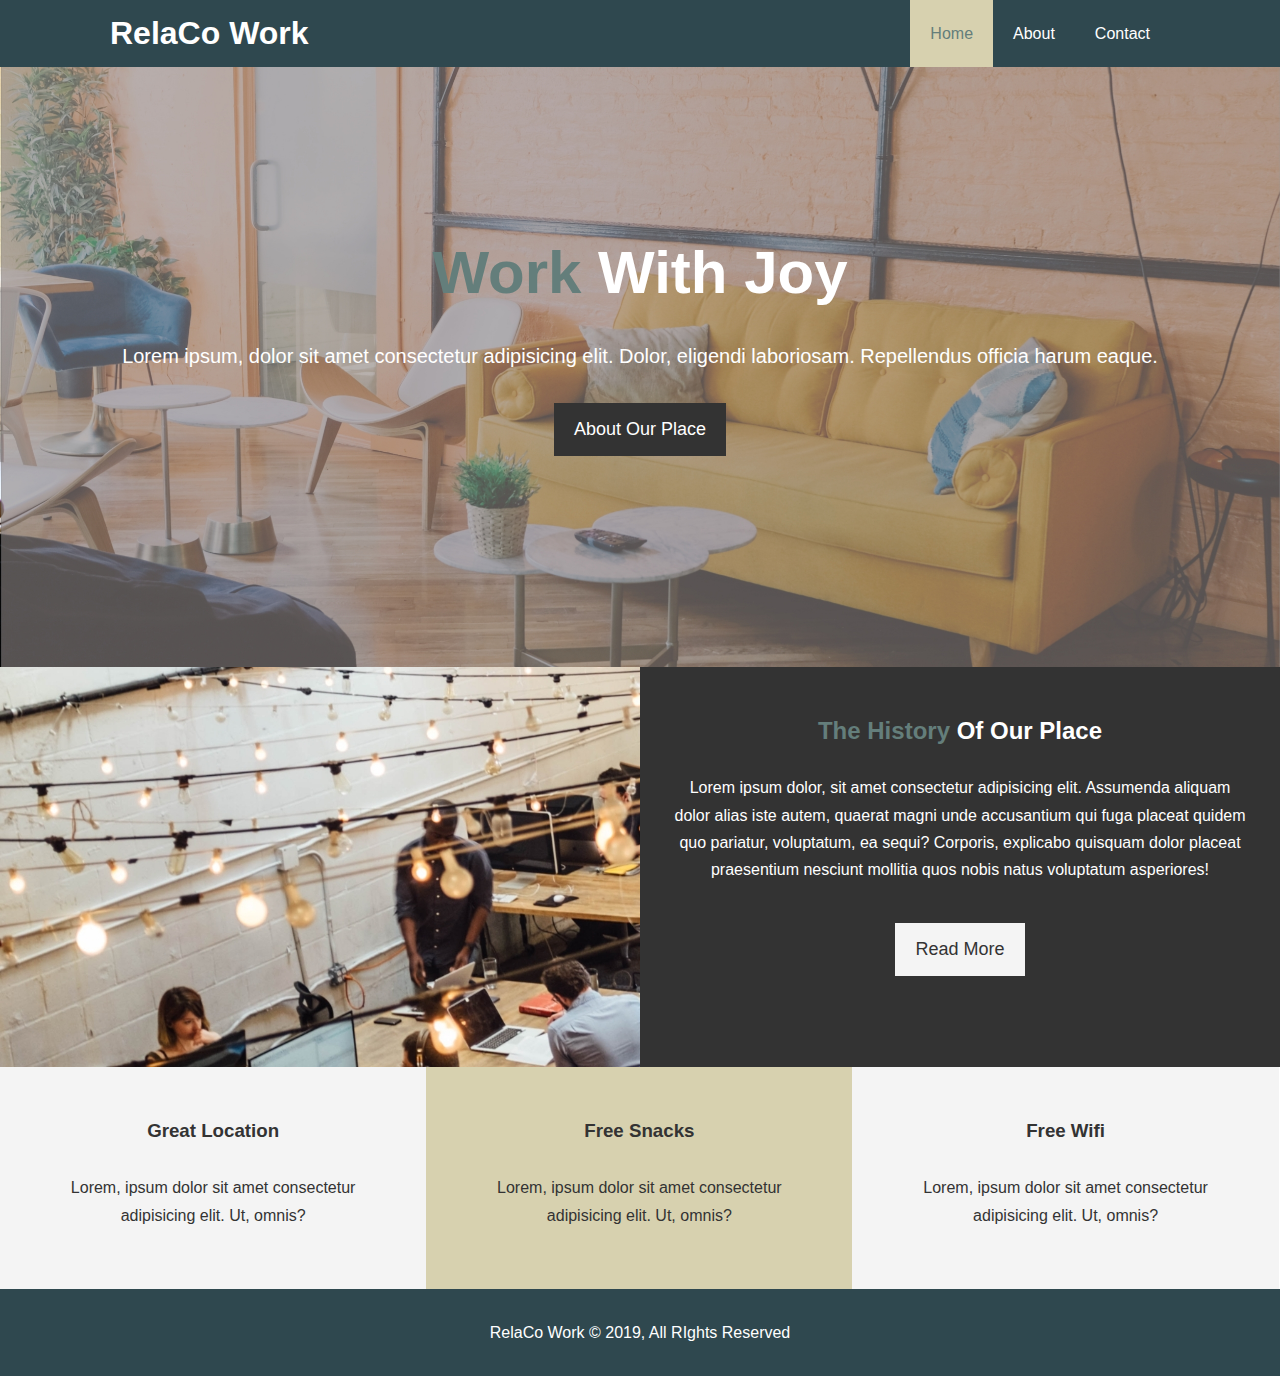
<file: index.html>
<!DOCTYPE html>
<html lang="en">
<head>
  <meta charset="UTF-8">
  <meta name="viewport" content="width=device-width, initial-scale=1.0">
  <meta http-equiv="X-UA-Compatible" content="ie=edge">
  <meta name="description" content="Welcome to the most extraordinary hotel in Boston Massachusetts">
  <meta name="keywords" content="hotel,boston hotel,new england hotel">
  <link rel="stylesheet" href="https://use.fontawesome.com/releases/v5.6.1/css/all.css" integrity="sha384-gfdkjb5BdAXd+lj+gudLWI+BXq4IuLW5IT+brZEZsLFm++aCMlF1V92rMkPaX4PP" crossorigin="anonymous">
  <link rel="stylesheet" href="css/style.css">
  <title>Relaco Work  </title>
</head>
<body>
  <header>
    <nav id="navbar">
      <div class="container">
        <h1 class="logo"><a href="index.html">RelaCo Work </a></h1>
        <ul>
          <li><a class="current" href="index.html">Home</a></li>
          <li><a href="about.html">About</a></li>
          <li><a href="contact.html">Contact</a></li>
        </ul>
      </div>
    </nav>

    <div id="showcase">
      <div class="container">
        <div class="showcase-content">
          <h1><span class="text-primary">Work</span> With Joy </h1>
          <p class="lead">Lorem ipsum, dolor sit amet consectetur adipisicing elit. Dolor, eligendi laboriosam. Repellendus officia harum eaque.</p>
          <a class="btn" href="about.html">About Our Place </a>
        </div>
      </div>
    </div>
  </header>

  <section id="home-info" class="bg-dark">
    <div class="info-img"></div>
    <div class="info-content">
      <h2><span class="text-primary">The History</span> Of Our Place </h2>
      <p>
          Lorem ipsum dolor, sit amet consectetur adipisicing elit. Assumenda
          aliquam dolor alias iste autem, quaerat magni unde accusantium qui
          fuga placeat quidem quo pariatur, voluptatum, ea sequi? Corporis,
          explicabo quisquam dolor placeat praesentium nesciunt mollitia quos
          nobis natus voluptatum asperiores!
      </p>
      <a href="about.html" class="btn btn-light">Read More</a>
    </div>
  </section>

  <section id="features">
    <div class="box bg-light">
      <i class="fas fa-hotel fa-3x"></i>
      <h3>Great Location</h3>
      <p>Lorem, ipsum dolor sit amet consectetur adipisicing elit. Ut, omnis?</p>
    </div>
    <div class="box bg-primary">
        <i class="fas fa-utensils fa-3x"></i>
        <h3>Free Snacks </h3>
        <p>Lorem, ipsum dolor sit amet consectetur adipisicing elit. Ut, omnis?</p>
    </div>
    <div class="box bg-light">
        <i class="fas fa-wifi fa-3x"></i>
        <h3>Free Wifi </h3>
        <p>Lorem, ipsum dolor sit amet consectetur adipisicing elit. Ut, omnis?</p>
    </div>
  </section>

  <div class="clr"></div>

  <footer id="main-footer">
    <p>RelaCo Work  &copy; 2019, All RIghts Reserved</p>
  </footer>
</body>
</html>
</file>
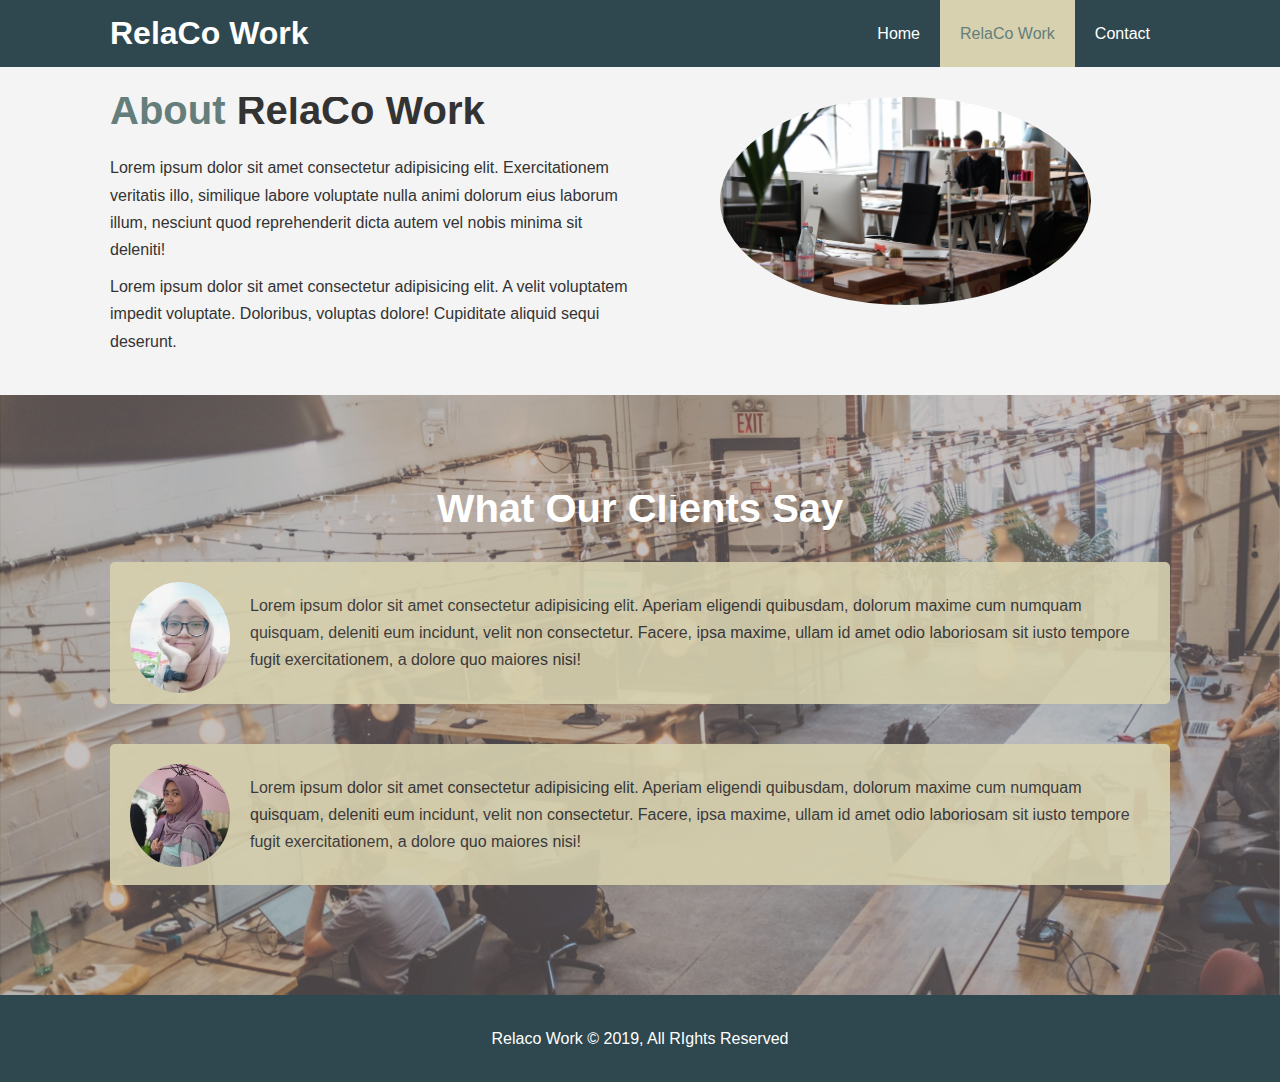
<file: about.html>
<!DOCTYPE html>
<html lang="en">
<head>
  <meta charset="UTF-8">
  <meta name="viewport" content="width=device-width, initial-scale=1.0">
  <meta http-equiv="X-UA-Compatible" content="ie=edge">
  <meta name="description" content="Welcome to the most extraordinary hotel in Boston Massachusetts">
  <meta name="keywords" content="hotel,boston hotel,new england hotel">
  <link rel="stylesheet" href="css/style.css">
  <title>Relaco Work  | About</title>
</head>
<body>
  <header>
    <nav id="navbar">
      <div class="container">
        <h1 class="logo"><a href="index.html">RelaCo Work </a></h1>
        <ul>
          <li><a href="index.html">Home</a></li>
          <li><a class="current" href="about.html">RelaCo Work</a></li>
          <li><a href="contact.html">Contact</a></li>
        </ul>
      </div>
    </nav>
  </header>

  <section id="about-info" class="bg-light py-3">
    <div class="container">
      <div class="info-left">
        <h1 class="l-heading"><span class="text-primary">About</span> RelaCo Work</h1>
        <p>Lorem ipsum dolor sit amet consectetur adipisicing elit. Exercitationem veritatis illo, similique labore voluptate nulla animi dolorum eius laborum illum, nesciunt quod reprehenderit dicta autem vel nobis minima sit deleniti!</p>
        <p>Lorem ipsum dolor sit amet consectetur adipisicing elit. A velit voluptatem impedit voluptate. Doloribus, voluptas dolore! Cupiditate aliquid sequi deserunt.</p>
      </div>
      <div class="info-right">
        <img src="./img/place1.jpg" alt="Place 1 ">
      </div>
    </div>
  </section>

  <div class="clr"></div>

  <section id="testimonials" class="py-3">
    <div class="container">
      <h2 class="l-heading">What Our Clients  Say</h2>
      <div class="testimonial bg-primary">
        <img src="./img/venty.PNG" alt="Venty">
        <p>Lorem ipsum dolor sit amet consectetur adipisicing elit. Aperiam eligendi quibusdam, dolorum maxime cum numquam quisquam, deleniti eum incidunt, velit non consectetur. Facere, ipsa maxime, ullam id amet odio laboriosam sit iusto tempore fugit exercitationem, a dolore quo maiores nisi!</p>
      </div>

      <div class="testimonial bg-primary">
          <img src="./img/hana.PNG" alt="Hana">
         
          <p>
            Lorem ipsum dolor sit amet consectetur adipisicing elit. Aperiam eligendi quibusdam, dolorum maxime cum numquam quisquam, deleniti eum incidunt, velit non consectetur. Facere, ipsa maxime, ullam id amet odio laboriosam sit iusto tempore fugit exercitationem, a dolore quo maiores nisi!</p>
        </div>
    </div>
  </section>

  <footer id="main-footer">
    <p>Relaco Work &copy; 2019, All RIghts Reserved</p>
  </footer>
</body>
</html>
</file>
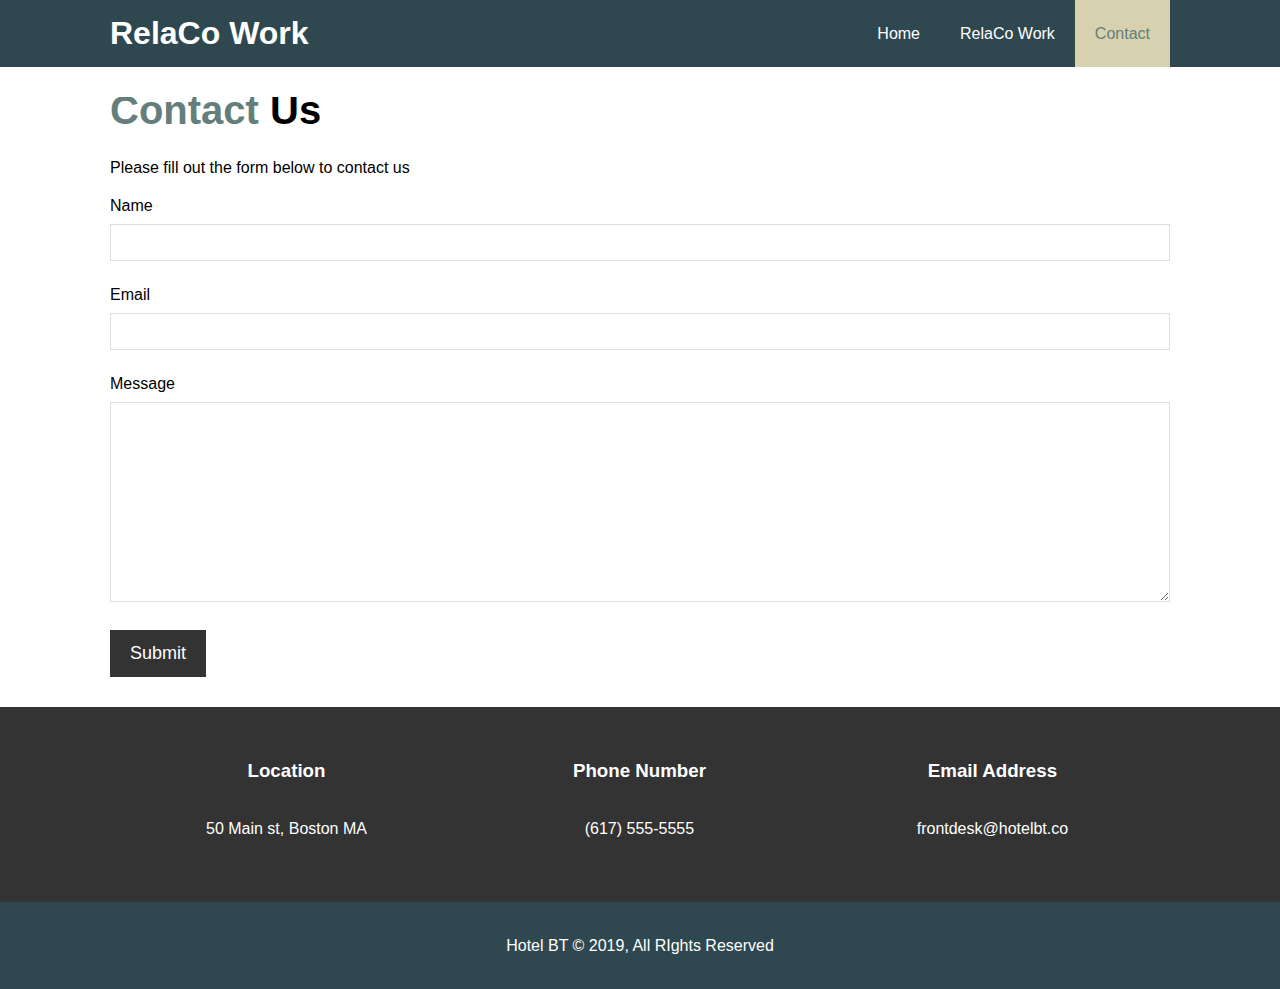
<file: contact.html>
<!DOCTYPE html>
<html lang="en">
<head>
  <meta charset="UTF-8">
  <meta name="viewport" content="width=device-width, initial-scale=1.0">
  <meta http-equiv="X-UA-Compatible" content="ie=edge">
  <meta name="description" content="Welcome to the most extraordinary hotel in Boston Massachusetts">
  <meta name="keywords" content="hotel,boston hotel,new england hotel">
  <link rel="stylesheet" href="https://use.fontawesome.com/releases/v5.6.1/css/all.css" integrity="sha384-gfdkjb5BdAXd+lj+gudLWI+BXq4IuLW5IT+brZEZsLFm++aCMlF1V92rMkPaX4PP" crossorigin="anonymous">
  <link rel="stylesheet" href="css/style.css">
  <title>RelaCo Work  | Contact</title>
</head>
<body>
  <header>
    <nav id="navbar">
      <div class="container">
        <h1 class="logo"><a href="index.html">RelaCo Work </a></h1>
        <ul>
          <li><a href="index.html">Home</a></li>
          <li><a href="about.html">RelaCo Work </a></li>
          <li><a class="current" href="contact.html">Contact</a></li>
        </ul>
      </div>
    </nav>
  </header>

  <section id="contact-form" class="py-3">
    <div class="container">
      <h1 class="l-heading"><span class="text-primary">Contact</span> Us</h1>
      <p>Please fill out the form below to contact us</p>
      <form action="process.php">
        <div class="form-group">
          <label for="name">Name</label>
          <input type="text" name="name" id="name">
        </div>
        <div class="form-group">
          <label for="email">Email</label>
          <input type="email" name="email" id="email">
        </div>
        <div class="form-group">
          <label for="message">Message</label>
          <textarea name="message" id="message"></textarea>
        </div>
        <button type="submit" class="btn">Submit</button>
      </form>
    </div>
  </section>

  <section id="contact-info" class="bg-dark">
    <div class="container">
        <div class="box">
            <i class="fas fa-hotel fa-3x"></i>
            <h3>Location</h3>
            <p>50 Main st, Boston MA</p>
          </div>
          <div class="box">
              <i class="fas fa-phone fa-3x"></i>
              <h3>Phone Number</h3>
              <p>(617) 555-5555</p>
          </div>
          <div class="box">
              <i class="fas fa-envelope fa-3x"></i>
              <h3>Email Address</h3>
              <p>frontdesk@hotelbt.co</p>
          </div>
    </div>
  </section>

  <footer id="main-footer">
    <p>Hotel BT &copy; 2019, All RIghts Reserved</p>
  </footer>
</body>
</html>
</file>
<file: css/style.css>
/* Reset */
* {
  margin: 0;
  padding:0;
  box-sizing: border-box;
}

/* Main Styling */
html,body {
  font-family: 'Segoe UI', Tahoma, Geneva, Verdana, sans-serif;
  line-height: 1.7em;
}

a {
  color: #333;
  text-decoration: none;
}

h1, h2, h3 {
  padding-bottom: 20px;
}

p {
  margin: 10px 0;
}

/* Utility Classes */
.container {
  margin: auto;
  max-width: 1100px;
  overflow: auto;
  padding: 0 20px;
}

.text-primary {
  color: #647E7B;
}

.lead {
  font-size: 20px;
}

.btn {
  display: inline-block;
  font-size: 18px;
  color: #fff;
  background: #333;
  padding: 13px 20px;
  border: none;
  cursor: pointer;
}

.btn:hover {
  background: #D7D1AF;
  color: #1D3237;
}

.btn-light {
  background: #f4f4f4;
  color: #333;
}

.bg-dark {
  background: #333;
  color: #fff;
}

.bg-light {
  background: #f4f4f4;
  color: #333;
}

.bg-primary {
  background:#D7D1AF;
  color: #333;
  
}

.clr {
  clear: both;
}

.l-heading {
  font-size: 40px;
}

/* Padding */
.py-1 { padding: 10px 0; }
.py-2 { padding: 20px 0; }
.py-3 { padding: 30px 0; }

/* Navbar */
#navbar {
  background: #2F484F;
  color: #fff;
  overflow: auto;
}

#navbar a {
  color: #fff;
}

#navbar h1 {
  float: left;
  padding-top: 20px;
}

#navbar ul {
  list-style: none;
  float: right;
}

#navbar ul li {
  float: left;
}

#navbar ul li a {
  display: block;
  padding: 20px;
  text-align: center;
}

#navbar ul li a:hover, 
#navbar ul li a.current {
  background: #D7D1AF;
  color: #647E7B;
}

/* Showcase */
#showcase {
  background: url('../img/Cowork.jpg') no-repeat center center/cover;
  height: 600px;
}

#showcase .showcase-content {
  color: #fff;
  text-align: center;
  padding-top: 170px;
}

#showcase .showcase-content h1 {
  font-size: 60px;
  line-height: 1.2em;
}

#showcase .showcase-content p {
  padding-bottom: 20px;
  line-height: 1.7em;
}

/* Home Info */
#home-info {
  height: 400px;
  /* width :1519.2px; */
}

#home-info .info-img {
  float: left;
  width: 50%;
  background: url('../img/coba.jpg') no-repeat;
  min-height: 100%;
  /* max-width: 100%;
  max-height: 100% */
}
/* width: 100%;max-height: 100% */

#home-info .info-content {
  float: right;
  width: 50%;
  height: 100%;
  text-align: center;
  padding: 50px 30px;
  overflow: hidden;
}

#home-info .info-content p {
  padding-bottom: 30px;
}

/* Features */
.box {
  float: left;
  width: 33.3%;
  padding: 50px;
  text-align:center;
}

.box i {
  margin-bottom: 10px;
}

/* About Info */
#about-info .info-right {
  float: right;
  width: 50%;
  min-height: 100%;
}

#about-info .info-right img {
  display: block;
  margin: auto;
  width: 70%;
  
  border-radius: 50%;
}

#about-info .info-left {
  float: left;
  width: 50%;
  min-height: 100%;
}

/* Testimonials */
#testimonials {
  height: 600px;
  background: url('../img/testimonial-bg.jpg') no-repeat center center/cover;
  padding-top: 100px;
}

#testimonials h2 {
  color: #fff;
  text-align: center;
  padding-bottom: 40px;
}

#testimonials .testimonial {
  padding: 20px;
  margin-bottom: 40px;
  border-radius: 5px;
  opacity: 0.9;
}

#testimonials .testimonial img {
  width: 100px;
  float: left;
  margin-right: 20px;
  border-radius: 50%;
}

/* Contact Form */
#contact-form .form-group {
  margin-bottom: 20px;
}

#contact-form label {
  display: block;
  margin-bottom: 5px;
}

#contact-form input, 
#contact-form textarea {
  width: 100%;
  padding: 10px;
  border: 1px #ddd solid;
}

#contact-form textarea {
  height: 200px;
}

#contact-form input:focus, 
#contact-form textarea:focus {
  outline: none;
  border-color: #f7c08a;
}

/* Footer */
#main-footer {
  text-align: center;
  background: #2F484F;
  color: #fff;
  padding: 20px;
}
</file>
